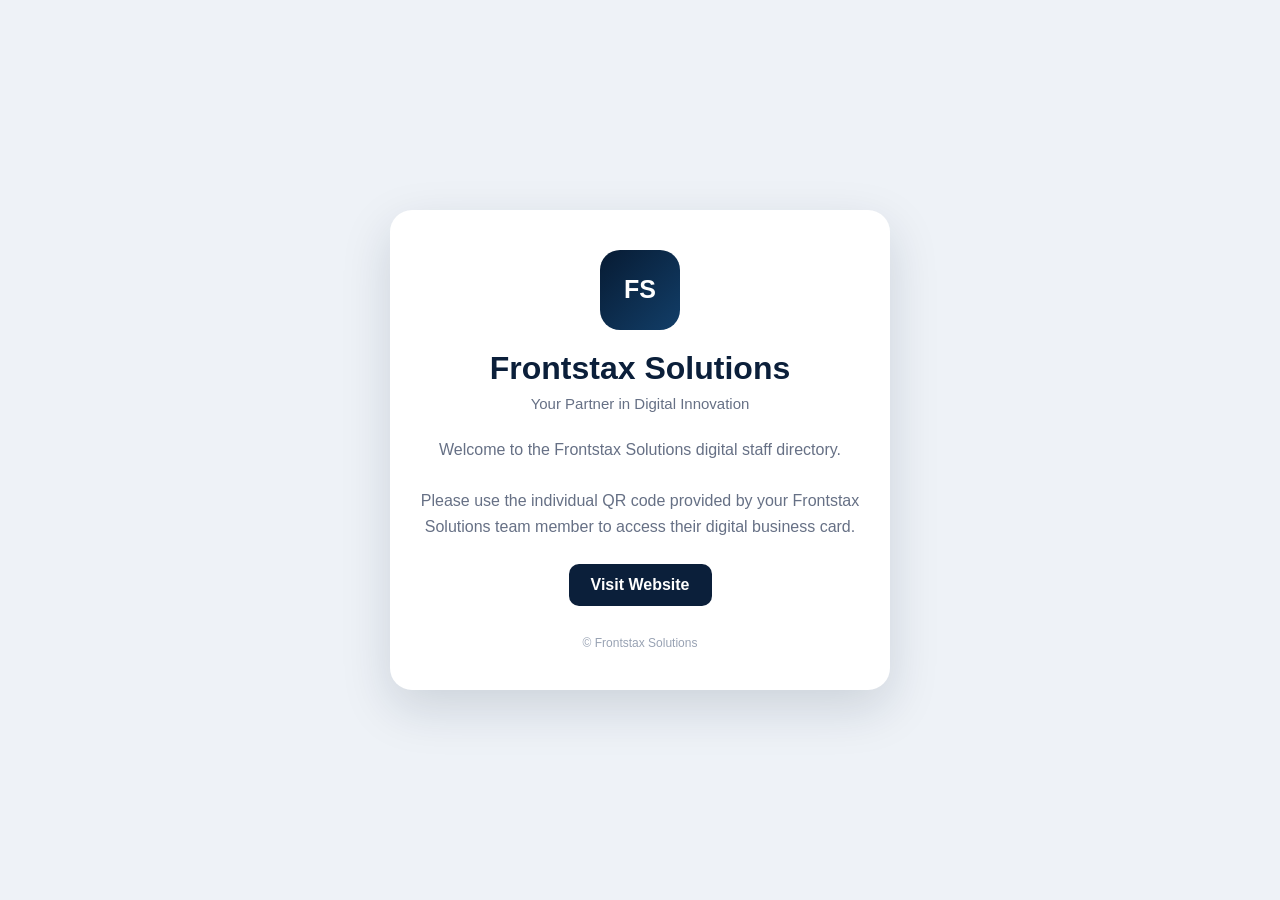
<file: index.html>
<!DOCTYPE html>
<html lang="en">

<head>
    <meta charset="UTF-8">
    <meta name="viewport" content="width=device-width, initial-scale=1.0">

    <title>Frontstax Solutions | Staff Directory</title>

    <meta name="description"
          content="Frontstax Solutions digital staff directory">

    <style>
        * {
            box-sizing: border-box;
        }

        body {
            margin: 0;
            font-family: Arial, Helvetica, sans-serif;
            background: #eef2f7;
            color: #172033;
        }

        .container {
            min-height: 100vh;
            display: flex;
            justify-content: center;
            align-items: center;
            padding: 30px 20px;
        }

        .card {
            width: 100%;
            max-width: 500px;
            background: #ffffff;
            padding: 40px 30px;
            border-radius: 22px;
            text-align: center;
            box-shadow: 0 18px 50px rgba(11, 31, 58, 0.15);
        }

        .logo {
            width: 80px;
            height: 80px;
            margin: auto;
            display: flex;
            align-items: center;
            justify-content: center;
            border-radius: 20px;
            background: linear-gradient(135deg, #071b33, #123e68);
            color: white;
            font-size: 25px;
            font-weight: bold;
        }

        h1 {
            margin: 20px 0 8px;
            color: #0b1f3a;
        }

        .subtitle {
            color: #667085;
            font-size: 15px;
        }

        .message {
            margin-top: 25px;
            line-height: 1.6;
            color: #667085;
        }

        .website {
            display: inline-block;
            margin-top: 25px;
            padding: 12px 22px;
            background: #0b1f3a;
            color: white;
            text-decoration: none;
            border-radius: 10px;
            font-weight: bold;
        }

        .footer {
            margin-top: 30px;
            font-size: 12px;
            color: #98a2b3;
        }
    </style>
</head>

<body>

    <div class="container">

        <div class="card">

            <div class="logo">
                FS
            </div>

            <h1>Frontstax Solutions</h1>

            <div class="subtitle">
                Your Partner in Digital Innovation
            </div>

            <div class="message">
                Welcome to the Frontstax Solutions digital staff directory.
                <br><br>
                Please use the individual QR code provided by your
                Frontstax Solutions team member to access their
                digital business card.
            </div>

            <a class="website"
               href="https://frontstaxsolutions.com">
                Visit Website
            </a>

            <div class="footer">
                © Frontstax Solutions
            </div>

        </div>

    </div>

</body>

</html>
</file>
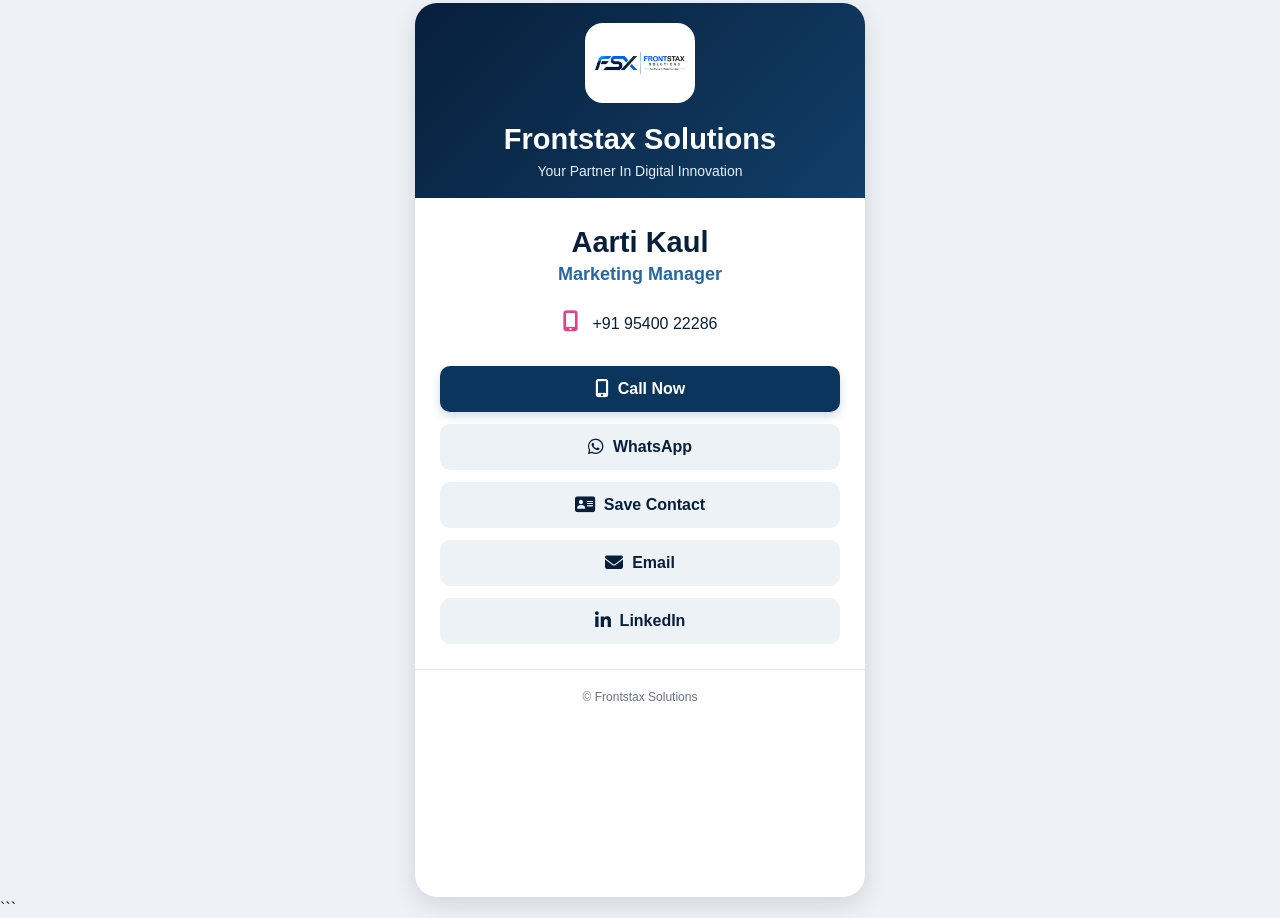
<file: staff/aarti-kaul/index.html>
<!DOCTYPE html>
<html lang="en">

<head>

<meta charset="UTF-8">
<meta name="viewport" content="width=device-width, initial-scale=1.0">

<title>Aarti Kaul | Frontstax Solutions</title>

<meta name="description"
content="Aarti Kaul - Marketing Manager | Frontstax Solutions">

<link rel="stylesheet"
href="https://cdnjs.cloudflare.com/ajax/libs/font-awesome/6.5.2/css/all.min.css">

<style>

* { box-sizing: border-box; }

html, body {
    margin: 0;
    padding: 0;
}

body {
    background: #eef2f7;
    font-family: Arial, Helvetica, sans-serif;
    color: #071f3b;
}

.card {
    width: calc(100% - 18px);
    max-width: 450px;
    margin: 3px auto;
    background: #ffffff;
    border-radius: 22px;
    overflow: hidden;
    box-shadow: 0 8px 25px rgba(0,0,0,0.12);
    min-height: calc(100vh - 6px);
}

.header {
    background: linear-gradient(135deg,#071f3b 0%,#123e68 100%);
    color: #ffffff;
    text-align: center;
    padding: 20px 15px 19px;
}

.logo-box {
    width: 110px;
    height: 80px;
    margin: 0 auto 20px;
    background: #ffffff;
    border-radius: 18px;
    display: flex;
    align-items: center;
    justify-content: center;
}

.logo-box img {
    width: 90px;
    max-height: 65px;
    object-fit: contain;
}

.company {
    font-size: 29px;
    font-weight: 700;
    line-height: 1.15;
}

.tagline {
    margin-top: 7px;
    font-size: 14px;
    color: #e6edf5;
}

.profile {
    text-align: center;
    padding: 28px 20px 10px;
}

.name {
    margin: 0;
    font-size: 29px;
    font-weight: 700;
    color: #071f3b;
}

.designation {
    margin-top: 5px;
    font-size: 18px;
    font-weight: 700;
    color: #2868a1;
}

.phone {
    margin-top: 25px;
    font-size: 16px;
}

.phone-icon {
    color: #e83e8c;
    font-size: 21px;
    margin-right: 8px;
}

.buttons {
    padding: 10px 25px 25px;
}

.button {
    width: 100%;
    min-height: 46px;
    margin-top: 12px;
    border: 0;
    border-radius: 10px;
    display: flex;
    align-items: center;
    justify-content: center;
    gap: 9px;
    text-decoration: none;
    font-size: 16px;
    font-weight: 700;
    font-family: Arial, Helvetica, sans-serif;
    cursor: pointer;
}

.button i { font-size: 18px; }

.call {
    background: #0b355d;
    color: #ffffff;
    box-shadow: 0 4px 10px rgba(11,53,93,0.18);
}

.secondary,
.linkedin {
    background: #edf2f7;
    color: #071f3b;
}

.footer {
    border-top: 1px solid #e5e7eb;
    text-align: center;
    padding: 20px 10px 16px;
    color: #667085;
    font-size: 12px;
}

@media (max-width: 380px) {
    .company { font-size: 25px; }
    .name { font-size: 26px; }
    .buttons {
        padding-left: 18px;
        padding-right: 18px;
    }
}

</style>

</head>

<body>

<div class="card">

<div class="header">

<div class="logo-box">
<img src="../../assets/logo.png" alt="Frontstax Solutions">
</div>

<div class="company">Frontstax Solutions</div>

<div class="tagline">
Your Partner In Digital Innovation
</div>

</div>

<div class="profile">

<h1 class="name">Aarti Kaul</h1>

<div class="designation">
Marketing Manager
</div>

<div class="phone">

<span class="phone-icon">
<i class="fa-solid fa-mobile-screen-button"></i>
</span>

+91 95400 22286

</div>

</div>

<div class="buttons">

<a class="button call"
href="tel:+919540022286">

<i class="fa-solid fa-mobile-screen-button"></i>
Call Now

</a>

<a class="button secondary"
href="https://wa.me/919540022286"
target="_blank"
rel="noopener">

<i class="fa-brands fa-whatsapp"></i>
WhatsApp

</a>

<a class="button secondary"
href="vcard.vcf">

<i class="fa-solid fa-address-card"></i>
Save Contact

</a>

<a class="button secondary"
href="mailto:aarti.k@frontstaxsolutions.com">

<i class="fa-solid fa-envelope"></i>
Email

</a>

<a class="button linkedin"
href="#"
onclick="return false;">

<i class="fa-brands fa-linkedin-in"></i>
LinkedIn

</a>

</div>

<div class="footer">
© Frontstax Solutions
</div>

</div>

</body>

</html>
```
</file>
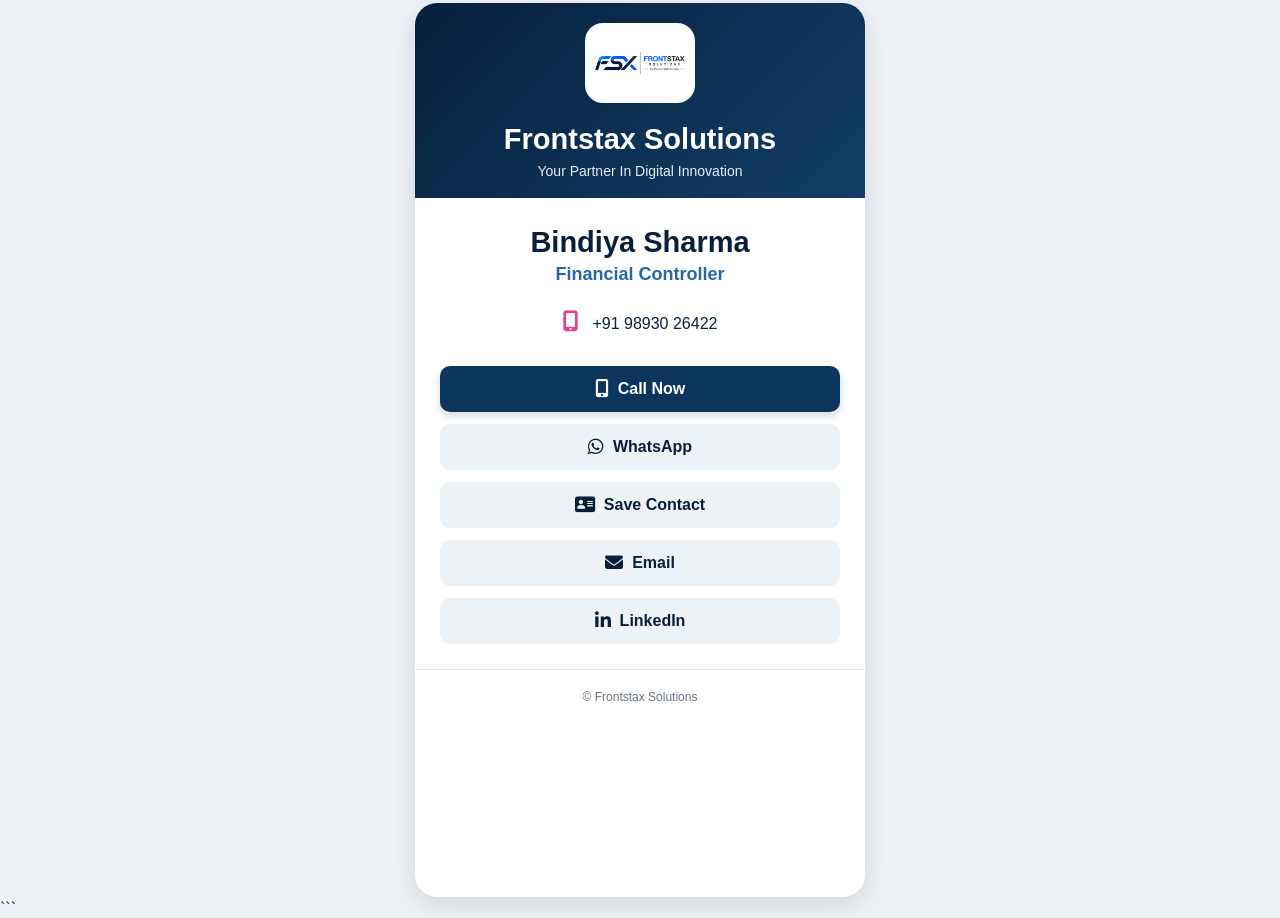
<file: staff/bindiya-sharma/index.html>
<!DOCTYPE html>
<html lang="en">

<head>

<meta charset="UTF-8">
<meta name="viewport" content="width=device-width, initial-scale=1.0">

<title>Bindiya Sharma | Frontstax Solutions</title>

<meta name="description"
content="Bindiya Sharma - Financial Controller | Frontstax Solutions">

<link rel="stylesheet"
href="https://cdnjs.cloudflare.com/ajax/libs/font-awesome/6.5.2/css/all.min.css">

<style>

* { box-sizing: border-box; }

html, body {
    margin: 0;
    padding: 0;
}

body {
    background: #eef2f7;
    font-family: Arial, Helvetica, sans-serif;
    color: #071f3b;
}

.card {
    width: calc(100% - 18px);
    max-width: 450px;
    margin: 3px auto;
    background: #ffffff;
    border-radius: 22px;
    overflow: hidden;
    box-shadow: 0 8px 25px rgba(0,0,0,0.12);
    min-height: calc(100vh - 6px);
}

.header {
    background: linear-gradient(135deg,#071f3b 0%,#123e68 100%);
    color: #ffffff;
    text-align: center;
    padding: 20px 15px 19px;
}

.logo-box {
    width: 110px;
    height: 80px;
    margin: 0 auto 20px;
    background: #ffffff;
    border-radius: 18px;
    display: flex;
    align-items: center;
    justify-content: center;
}

.logo-box img {
    width: 90px;
    max-height: 65px;
    object-fit: contain;
}

.company {
    font-size: 29px;
    font-weight: 700;
    line-height: 1.15;
}

.tagline {
    margin-top: 7px;
    font-size: 14px;
    color: #e6edf5;
}

.profile {
    text-align: center;
    padding: 28px 20px 10px;
}

.name {
    margin: 0;
    font-size: 29px;
    font-weight: 700;
    color: #071f3b;
}

.designation {
    margin-top: 5px;
    font-size: 18px;
    font-weight: 700;
    color: #2868a1;
}

.phone {
    margin-top: 25px;
    font-size: 16px;
}

.phone-icon {
    color: #e83e8c;
    font-size: 21px;
    margin-right: 8px;
}

.buttons {
    padding: 10px 25px 25px;
}

.button {
    width: 100%;
    min-height: 46px;
    margin-top: 12px;
    border: 0;
    border-radius: 10px;
    display: flex;
    align-items: center;
    justify-content: center;
    gap: 9px;
    text-decoration: none;
    font-size: 16px;
    font-weight: 700;
    font-family: Arial, Helvetica, sans-serif;
    cursor: pointer;
}

.button i { font-size: 18px; }

.call {
    background: #0b355d;
    color: #ffffff;
    box-shadow: 0 4px 10px rgba(11,53,93,0.18);
}

.secondary,
.linkedin {
    background: #edf2f7;
    color: #071f3b;
}

.footer {
    border-top: 1px solid #e5e7eb;
    text-align: center;
    padding: 20px 10px 16px;
    color: #667085;
    font-size: 12px;
}

@media (max-width: 380px) {
    .company { font-size: 25px; }
    .name { font-size: 26px; }
    .buttons {
        padding-left: 18px;
        padding-right: 18px;
    }
}

</style>

</head>

<body>

<div class="card">

<div class="header">

<div class="logo-box">
<img src="../../assets/logo.png" alt="Frontstax Solutions">
</div>

<div class="company">Frontstax Solutions</div>

<div class="tagline">
Your Partner In Digital Innovation
</div>

</div>

<div class="profile">

<h1 class="name">Bindiya Sharma</h1>

<div class="designation">
Financial Controller
</div>

<div class="phone">

<span class="phone-icon">
<i class="fa-solid fa-mobile-screen-button"></i>
</span>

+91 98930 26422

</div>

</div>

<div class="buttons">

<a class="button call"
href="tel:+919893026422">

<i class="fa-solid fa-mobile-screen-button"></i>
Call Now

</a>

<a class="button secondary"
href="https://wa.me/919893026422"
target="_blank"
rel="noopener">

<i class="fa-brands fa-whatsapp"></i>
WhatsApp

</a>

<a class="button secondary"
href="vcard.vcf">

<i class="fa-solid fa-address-card"></i>
Save Contact

</a>

<a class="button secondary"
href="mailto:bindiya.sharma@frontstaxsolutions.com">

<i class="fa-solid fa-envelope"></i>
Email

</a>

<a class="button linkedin"
href="#"
onclick="return false;">

<i class="fa-brands fa-linkedin-in"></i>
LinkedIn

</a>

</div>

<div class="footer">
© Frontstax Solutions
</div>

</div>

</body>

</html>
```
</file>
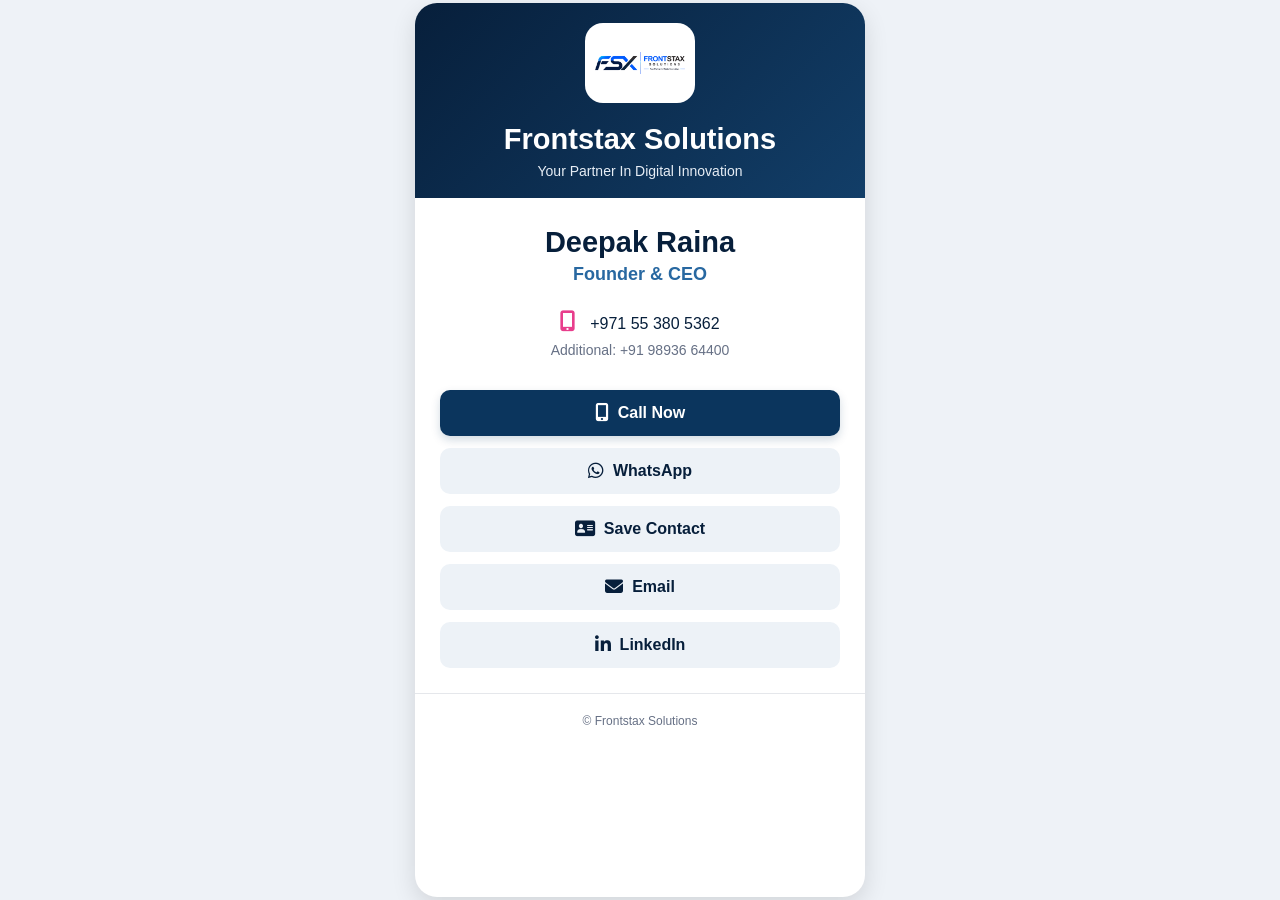
<file: staff/deepak-raina/index.html>
<!DOCTYPE html>
<html lang="en">

<head>

<meta charset="UTF-8">

<meta name="viewport"
      content="width=device-width, initial-scale=1.0">

<title>Deepak Raina | Frontstax Solutions</title>

<meta name="description"
      content="Deepak Raina - Founder & CEO | Frontstax Solutions">

<!-- Font Awesome -->
<link rel="stylesheet"
      href="https://cdnjs.cloudflare.com/ajax/libs/font-awesome/6.5.2/css/all.min.css">

<style>

* {
    box-sizing: border-box;
}

html,
body {
    margin: 0;
    padding: 0;
}

body {
    background: #eef2f7;
    font-family: Arial, Helvetica, sans-serif;
    color: #071f3b;
}

.card {
    width: calc(100% - 18px);
    max-width: 450px;
    margin: 3px auto;

    background: #ffffff;

    border-radius: 22px;

    overflow: hidden;

    box-shadow: 0 8px 25px rgba(0,0,0,0.12);

    min-height: calc(100vh - 6px);
}


/* ================= HEADER ================= */

.header {

    background:
        linear-gradient(
            135deg,
            #071f3b 0%,
            #123e68 100%
        );

    color: #ffffff;

    text-align: center;

    padding: 20px 15px 19px;
}


.logo-box {

    width: 110px;
    height: 80px;

    margin: 0 auto 20px;

    background: #ffffff;

    border-radius: 18px;

    display: flex;

    align-items: center;

    justify-content: center;
}


.logo-box img {

    width: 90px;

    max-height: 65px;

    object-fit: contain;
}


.company {

    font-size: 29px;

    font-weight: 700;

    line-height: 1.15;
}


.tagline {

    margin-top: 7px;

    font-size: 14px;

    color: #e6edf5;
}


/* ================= PROFILE ================= */

.profile {

    text-align: center;

    padding: 28px 20px 10px;
}


.name {

    margin: 0;

    font-size: 29px;

    font-weight: 700;

    color: #071f3b;
}


.designation {

    margin-top: 5px;

    font-size: 18px;

    font-weight: 700;

    color: #2868a1;
}


.phone {

    margin-top: 25px;

    font-size: 16px;

    color: #071f3b;
}


.phone-icon {

    color: #e83e8c;

    font-size: 21px;

    margin-right: 8px;
}


.additional {

    margin-top: 8px;

    font-size: 14px;

    color: #667085;
}


/* ================= BUTTONS ================= */

.buttons {

    padding: 10px 25px 25px;
}


.button {

    width: 100%;

    min-height: 46px;

    margin-top: 12px;

    border: 0;

    border-radius: 10px;

    display: flex;

    align-items: center;

    justify-content: center;

    gap: 9px;

    text-decoration: none;

    font-size: 16px;

    font-weight: 700;

    font-family: Arial, Helvetica, sans-serif;

    cursor: pointer;
}


.button i {
    font-size: 18px;
}


.call {

    background: #0b355d;

    color: #ffffff;

    box-shadow:
        0 4px 10px rgba(11,53,93,0.18);
}


.secondary {

    background: #edf2f7;

    color: #071f3b;
}


.linkedin {

    background: #edf2f7;

    color: #071f3b;
}


/* ================= FOOTER ================= */

.footer {

    border-top: 1px solid #e5e7eb;

    text-align: center;

    padding: 20px 10px 16px;

    color: #667085;

    font-size: 12px;
}


/* ================= MOBILE ================= */

@media (max-width: 380px) {

    .company {
        font-size: 25px;
    }

    .name {
        font-size: 26px;
    }

    .buttons {
        padding-left: 18px;
        padding-right: 18px;
    }

}

</style>

</head>


<body>

<div class="card">


    <!-- HEADER -->

    <div class="header">

        <div class="logo-box">

            <img
                src="../../assets/logo.png"
                alt="Frontstax Solutions">

        </div>


        <div class="company">

            Frontstax Solutions

        </div>


        <div class="tagline">

            Your Partner In Digital Innovation

        </div>

    </div>


    <!-- PROFILE -->

    <div class="profile">

        <h1 class="name">

            Deepak Raina

        </h1>


        <div class="designation">

            Founder & CEO

        </div>


        <div class="phone">

            <span class="phone-icon">
                <i class="fa-solid fa-mobile-screen-button"></i>
            </span>

            +971 55 380 5362

        </div>


        <div class="additional">
            Additional: +91 98936 64400
        </div>


    </div>


    <!-- BUTTONS -->

    <div class="buttons">


        <!-- CALL -->

        <a
            class="button call"
            href="tel:+971553805362">

            <i class="fa-solid fa-mobile-screen-button"></i>
            Call Now

        </a>


        <!-- WHATSAPP -->

        <a
            class="button secondary"
            href="https://wa.me/971553805362"
            target="_blank"
            rel="noopener">

            <i class="fa-brands fa-whatsapp"></i>
            WhatsApp

        </a>


        <!-- SAVE CONTACT -->

        <a
          class="button secondary"
          href="vcard.vcf"
          onclick="return saveContact(event);">

          <i class="fa-solid fa-address-card"></i>
          Save Contact

      </a>


        <!-- EMAIL -->

        <a
            class="button secondary"
            href="mailto:deepak.raina@frontstaxsolutions.com">

            <i class="fa-solid fa-envelope"></i>
            Email

        </a>

        <!-- LINKEDIN -->

<a
    class="button linkedin"
    href="https://www.linkedin.com/in/deepak-raina-52319a19"
    target="_blank"
    rel="noopener">

    <i class="fa-brands fa-linkedin-in"></i>
    LinkedIn

</a>


    </div>


    <!-- FOOTER -->

    <div class="footer">

        © Frontstax Solutions

    </div>


</div>

      <script>

async function saveContact(event) {

    event.preventDefault();

    const vcard =
`BEGIN:VCARD
VERSION:3.0
FN:Deepak Raina
N:Raina;Deepak;;;
ORG:Frontstax Solutions
TITLE:Founder & CEO
TEL;TYPE=CELL,VOICE:+971553805362
TEL;TYPE=CELL,VOICE:+919893664400
EMAIL;TYPE=INTERNET:deepak.raina@frontstaxsolutions.com
ADR;TYPE=WORK:;;;UAE;;;
NOTE:Founder & CEO | Frontstax Solutions
END:VCARD`;

    try {

        /*
         * Create the vCard file
         */

        const blob = new Blob(
            [vcard],
            { type: "text/vcard;charset=utf-8" }
        );

        const file = new File(
            [blob],
            "Deepak-Raina.vcf",
            {
                type: "text/vcard",
                lastModified: Date.now()
            }
        );


        /*
         * Try native sharing first.
         * This works on supported Android and iPhone browsers.
         */

        if (
            navigator.share &&
            navigator.canShare
        ) {

            let shareSupported = false;

            try {

                shareSupported =
                    navigator.canShare({
                        files: [file]
                    });

            } catch (e) {

                shareSupported = false;

            }


            if (shareSupported) {

                await navigator.share({

                    files: [file],

                    title: "Deepak Raina",

                    text: "Frontstax Solutions"

                });

                return false;
            }
        }


        /*
         * Fallback for browsers that don't support
         * file sharing.
         */

        const url = URL.createObjectURL(blob);

        const downloadLink =
            document.createElement("a");

        downloadLink.href = url;

        downloadLink.download =
            "Deepak-Raina.vcf";

        downloadLink.style.display = "none";

        document.body.appendChild(downloadLink);

        downloadLink.click();

        document.body.removeChild(downloadLink);

        setTimeout(function () {

            URL.revokeObjectURL(url);

        }, 2000);


    } catch (error) {

        console.error(
            "Save Contact Error:",
            error
        );

        /*
         * Final fallback:
         * use the existing vCard file.
         */

        window.location.href = "vcard.vcf";

    }

    return false;
}

</script>
      
</body>

</html>
</file>
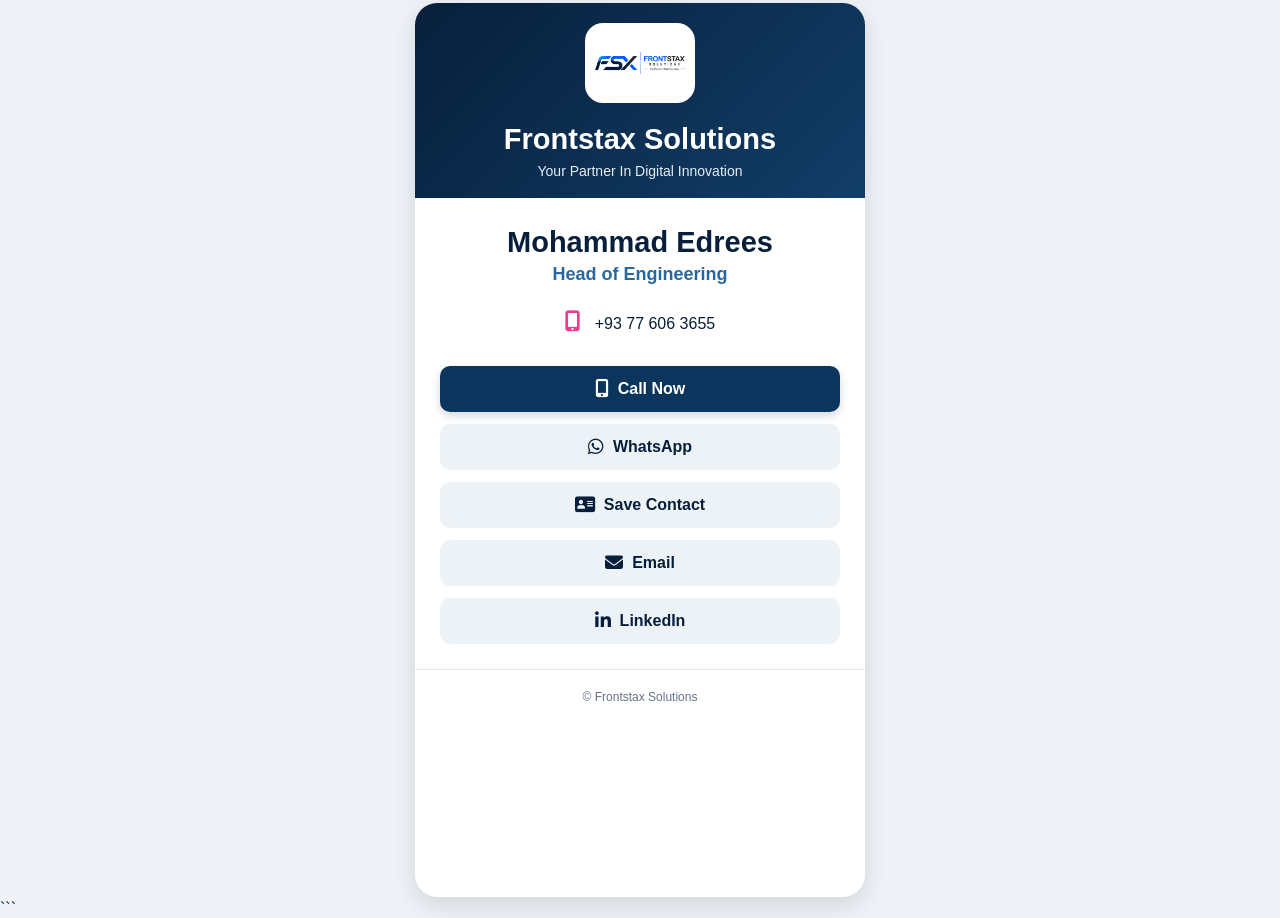
<file: staff/mohammad-edrees/index.html>
<!DOCTYPE html>
<html lang="en">

<head>

<meta charset="UTF-8">
<meta name="viewport" content="width=device-width, initial-scale=1.0">

<title>Mohammad Edrees | Frontstax Solutions</title>

<meta name="description"
content="Mohammad Edrees - Head of Engineering | Frontstax Solutions">

<link rel="stylesheet"
href="https://cdnjs.cloudflare.com/ajax/libs/font-awesome/6.5.2/css/all.min.css">

<style>

* { box-sizing: border-box; }

html, body {
    margin: 0;
    padding: 0;
}

body {
    background: #eef2f7;
    font-family: Arial, Helvetica, sans-serif;
    color: #071f3b;
}

.card {
    width: calc(100% - 18px);
    max-width: 450px;
    margin: 3px auto;
    background: #ffffff;
    border-radius: 22px;
    overflow: hidden;
    box-shadow: 0 8px 25px rgba(0,0,0,0.12);
    min-height: calc(100vh - 6px);
}

.header {
    background: linear-gradient(135deg,#071f3b 0%,#123e68 100%);
    color: #ffffff;
    text-align: center;
    padding: 20px 15px 19px;
}

.logo-box {
    width: 110px;
    height: 80px;
    margin: 0 auto 20px;
    background: #ffffff;
    border-radius: 18px;
    display: flex;
    align-items: center;
    justify-content: center;
}

.logo-box img {
    width: 90px;
    max-height: 65px;
    object-fit: contain;
}

.company {
    font-size: 29px;
    font-weight: 700;
    line-height: 1.15;
}

.tagline {
    margin-top: 7px;
    font-size: 14px;
    color: #e6edf5;
}

.profile {
    text-align: center;
    padding: 28px 20px 10px;
}

.name {
    margin: 0;
    font-size: 29px;
    font-weight: 700;
    color: #071f3b;
}

.designation {
    margin-top: 5px;
    font-size: 18px;
    font-weight: 700;
    color: #2868a1;
}

.phone {
    margin-top: 25px;
    font-size: 16px;
}

.phone-icon {
    color: #e83e8c;
    font-size: 21px;
    margin-right: 8px;
}

.buttons {
    padding: 10px 25px 25px;
}

.button {
    width: 100%;
    min-height: 46px;
    margin-top: 12px;
    border: 0;
    border-radius: 10px;
    display: flex;
    align-items: center;
    justify-content: center;
    gap: 9px;
    text-decoration: none;
    font-size: 16px;
    font-weight: 700;
    font-family: Arial, Helvetica, sans-serif;
    cursor: pointer;
}

.button i { font-size: 18px; }

.call {
    background: #0b355d;
    color: #ffffff;
    box-shadow: 0 4px 10px rgba(11,53,93,0.18);
}

.secondary,
.linkedin {
    background: #edf2f7;
    color: #071f3b;
}

.footer {
    border-top: 1px solid #e5e7eb;
    text-align: center;
    padding: 20px 10px 16px;
    color: #667085;
    font-size: 12px;
}

@media (max-width: 380px) {
    .company { font-size: 25px; }
    .name { font-size: 26px; }
    .buttons {
        padding-left: 18px;
        padding-right: 18px;
    }
}

</style>

</head>

<body>

<div class="card">

<div class="header">

<div class="logo-box">
<img src="../../assets/logo.png" alt="Frontstax Solutions">
</div>

<div class="company">Frontstax Solutions</div>

<div class="tagline">
Your Partner In Digital Innovation
</div>

</div>

<div class="profile">

<h1 class="name">Mohammad Edrees</h1>

<div class="designation">
Head of Engineering
</div>

<div class="phone">

<span class="phone-icon">
<i class="fa-solid fa-mobile-screen-button"></i>
</span>

+93 77 606 3655

</div>

</div>

<div class="buttons">

<a class="button call"
href="tel:+93776063655">

<i class="fa-solid fa-mobile-screen-button"></i>
Call Now

</a>

<a class="button secondary"
href="https://wa.me/93776063655"
target="_blank"
rel="noopener">

<i class="fa-brands fa-whatsapp"></i>
WhatsApp

</a>

<a class="button secondary"
href="vcard.vcf">

<i class="fa-solid fa-address-card"></i>
Save Contact

</a>

<a class="button secondary"
href="mailto:mohammad.edrees@frontstaxsolutions.com">

<i class="fa-solid fa-envelope"></i>
Email

</a>

<a class="button linkedin"
href="https://www.linkedin.com/in/edrali"
target="_blank"
rel="noopener">

<i class="fa-brands fa-linkedin-in"></i>
LinkedIn

</a>

</div>

<div class="footer">
© Frontstax Solutions
</div>

</div>

</body>

</html>
```
</file>
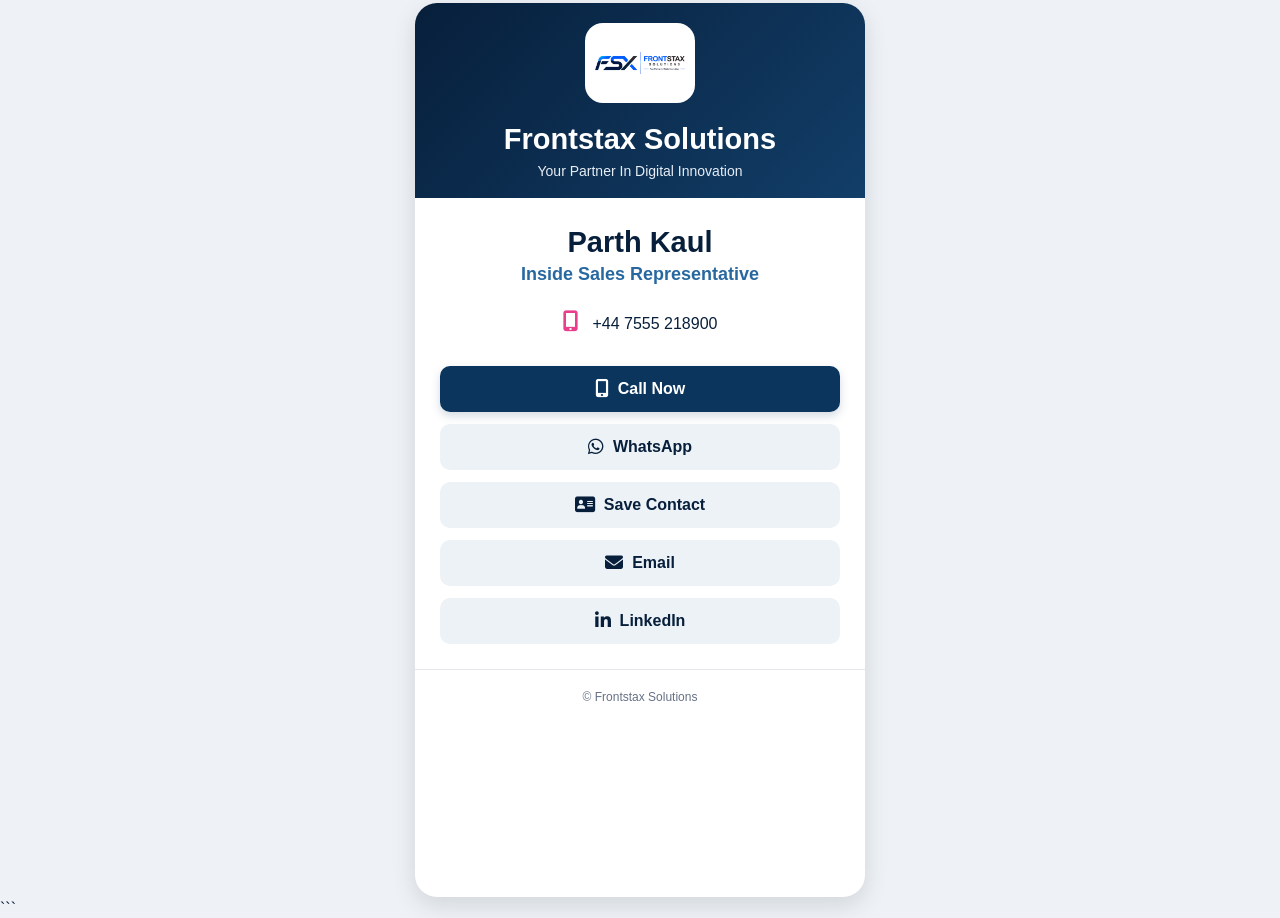
<file: staff/parth-kaul/index.html>
<!DOCTYPE html>
<html lang="en">
<head>

<meta charset="UTF-8">
<meta name="viewport" content="width=device-width, initial-scale=1.0">

<title>Parth Kaul | Frontstax Solutions</title>

<meta name="description"
content="Parth Kaul - Inside Sales Representative | Frontstax Solutions">

<link rel="stylesheet"
href="https://cdnjs.cloudflare.com/ajax/libs/font-awesome/6.5.2/css/all.min.css">

<style>

* { box-sizing:border-box; }

html,body {
    margin:0;
    padding:0;
}

body {
    background:#eef2f7;
    font-family:Arial,Helvetica,sans-serif;
    color:#071f3b;
}

.card {
    width:calc(100% - 18px);
    max-width:450px;
    margin:3px auto;
    background:#ffffff;
    border-radius:22px;
    overflow:hidden;
    box-shadow:0 8px 25px rgba(0,0,0,0.12);
    min-height:calc(100vh - 6px);
}

.header {
    background:linear-gradient(135deg,#071f3b 0%,#123e68 100%);
    color:#ffffff;
    text-align:center;
    padding:20px 15px 19px;
}

.logo-box {
    width:110px;
    height:80px;
    margin:0 auto 20px;
    background:#ffffff;
    border-radius:18px;
    display:flex;
    align-items:center;
    justify-content:center;
}

.logo-box img {
    width:90px;
    max-height:65px;
    object-fit:contain;
}

.company {
    font-size:29px;
    font-weight:700;
    line-height:1.15;
}

.tagline {
    margin-top:7px;
    font-size:14px;
    color:#e6edf5;
}

.profile {
    text-align:center;
    padding:28px 20px 10px;
}

.name {
    margin:0;
    font-size:29px;
    font-weight:700;
    color:#071f3b;
}

.designation {
    margin-top:5px;
    font-size:18px;
    font-weight:700;
    color:#2868a1;
}

.phone {
    margin-top:25px;
    font-size:16px;
}

.phone-icon {
    color:#e83e8c;
    font-size:21px;
    margin-right:8px;
}

.buttons {
    padding:10px 25px 25px;
}

.button {
    width:100%;
    min-height:46px;
    margin-top:12px;
    border:0;
    border-radius:10px;
    display:flex;
    align-items:center;
    justify-content:center;
    gap:9px;
    text-decoration:none;
    font-size:16px;
    font-weight:700;
    font-family:Arial,Helvetica,sans-serif;
    cursor:pointer;
}

.button i { font-size:18px; }

.call {
    background:#0b355d;
    color:#ffffff;
    box-shadow:0 4px 10px rgba(11,53,93,0.18);
}

.secondary,
.linkedin {
    background:#edf2f7;
    color:#071f3b;
}

.footer {
    border-top:1px solid #e5e7eb;
    text-align:center;
    padding:20px 10px 16px;
    color:#667085;
    font-size:12px;
}

@media (max-width:380px) {
    .company {font-size:25px;}
    .name {font-size:26px;}
    .buttons {
        padding-left:18px;
        padding-right:18px;
    }
}

</style>
</head>

<body>

<div class="card">

<div class="header">

<div class="logo-box">
<img src="../../assets/logo.png" alt="Frontstax Solutions">
</div>

<div class="company">
Frontstax Solutions
</div>

<div class="tagline">
Your Partner In Digital Innovation
</div>

</div>

<div class="profile">

<h1 class="name">
Parth Kaul
</h1>

<div class="designation">
Inside Sales Representative
</div>

<div class="phone">

<span class="phone-icon">
<i class="fa-solid fa-mobile-screen-button"></i>
</span>

+44 7555 218900

</div>

</div>

<div class="buttons">

<a class="button call"
href="tel:+447555218900">

<i class="fa-solid fa-mobile-screen-button"></i>
Call Now

</a>

<a class="button secondary"
href="https://wa.me/447555218900"
target="_blank"
rel="noopener">

<i class="fa-brands fa-whatsapp"></i>
WhatsApp

</a>

<a class="button secondary"
href="vcard.vcf">

<i class="fa-solid fa-address-card"></i>
Save Contact

</a>

<a class="button secondary"
href="mailto:parth.kaul@frontstaxsolutions.com">

<i class="fa-solid fa-envelope"></i>
Email

</a>

<a class="button linkedin"
href="#"
onclick="return false;">

<i class="fa-brands fa-linkedin-in"></i>
LinkedIn

</a>

</div>

<div class="footer">
© Frontstax Solutions
</div>

</div>

</body>
</html>
```
</file>
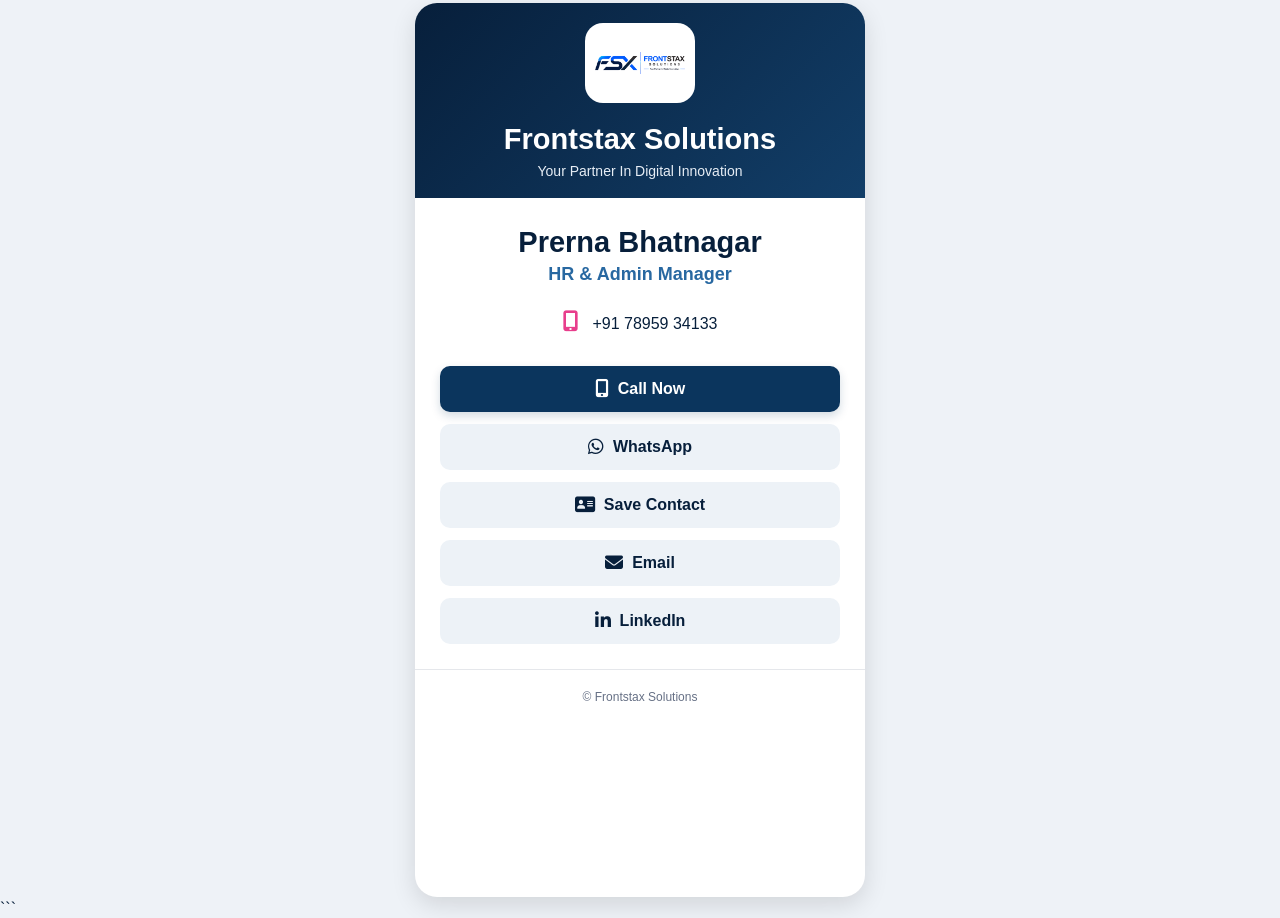
<file: staff/prerna-bhatnagar/index.html>
<!DOCTYPE html>
<html lang="en">

<head>

<meta charset="UTF-8">
<meta name="viewport" content="width=device-width, initial-scale=1.0">

<title>Prerna Bhatnagar | Frontstax Solutions</title>

<meta name="description"
content="Prerna Bhatnagar - HR & Admin Manager | Frontstax Solutions">

<link rel="stylesheet"
href="https://cdnjs.cloudflare.com/ajax/libs/font-awesome/6.5.2/css/all.min.css">

<style>

* { box-sizing: border-box; }

html, body {
    margin: 0;
    padding: 0;
}

body {
    background: #eef2f7;
    font-family: Arial, Helvetica, sans-serif;
    color: #071f3b;
}

.card {
    width: calc(100% - 18px);
    max-width: 450px;
    margin: 3px auto;
    background: #ffffff;
    border-radius: 22px;
    overflow: hidden;
    box-shadow: 0 8px 25px rgba(0,0,0,0.12);
    min-height: calc(100vh - 6px);
}

.header {
    background: linear-gradient(135deg,#071f3b 0%,#123e68 100%);
    color: #ffffff;
    text-align: center;
    padding: 20px 15px 19px;
}

.logo-box {
    width: 110px;
    height: 80px;
    margin: 0 auto 20px;
    background: #ffffff;
    border-radius: 18px;
    display: flex;
    align-items: center;
    justify-content: center;
}

.logo-box img {
    width: 90px;
    max-height: 65px;
    object-fit: contain;
}

.company {
    font-size: 29px;
    font-weight: 700;
    line-height: 1.15;
}

.tagline {
    margin-top: 7px;
    font-size: 14px;
    color: #e6edf5;
}

.profile {
    text-align: center;
    padding: 28px 20px 10px;
}

.name {
    margin: 0;
    font-size: 29px;
    font-weight: 700;
    color: #071f3b;
}

.designation {
    margin-top: 5px;
    font-size: 18px;
    font-weight: 700;
    color: #2868a1;
}

.phone {
    margin-top: 25px;
    font-size: 16px;
}

.phone-icon {
    color: #e83e8c;
    font-size: 21px;
    margin-right: 8px;
}

.buttons {
    padding: 10px 25px 25px;
}

.button {
    width: 100%;
    min-height: 46px;
    margin-top: 12px;
    border: 0;
    border-radius: 10px;
    display: flex;
    align-items: center;
    justify-content: center;
    gap: 9px;
    text-decoration: none;
    font-size: 16px;
    font-weight: 700;
    font-family: Arial, Helvetica, sans-serif;
    cursor: pointer;
}

.button i { font-size: 18px; }

.call {
    background: #0b355d;
    color: #ffffff;
    box-shadow: 0 4px 10px rgba(11,53,93,0.18);
}

.secondary,
.linkedin {
    background: #edf2f7;
    color: #071f3b;
}

.footer {
    border-top: 1px solid #e5e7eb;
    text-align: center;
    padding: 20px 10px 16px;
    color: #667085;
    font-size: 12px;
}

@media (max-width: 380px) {
    .company { font-size: 25px; }
    .name { font-size: 26px; }
    .buttons {
        padding-left: 18px;
        padding-right: 18px;
    }
}

</style>

</head>

<body>

<div class="card">

<div class="header">

<div class="logo-box">
<img src="../../assets/logo.png" alt="Frontstax Solutions">
</div>

<div class="company">Frontstax Solutions</div>

<div class="tagline">
Your Partner In Digital Innovation
</div>

</div>

<div class="profile">

<h1 class="name">Prerna Bhatnagar</h1>

<div class="designation">
HR & Admin Manager
</div>

<div class="phone">

<span class="phone-icon">
<i class="fa-solid fa-mobile-screen-button"></i>
</span>

+91 78959 34133

</div>

</div>

<div class="buttons">

<a class="button call"
href="tel:+917895934133">

<i class="fa-solid fa-mobile-screen-button"></i>
Call Now

</a>

<a class="button secondary"
href="https://wa.me/917895934133"
target="_blank"
rel="noopener">

<i class="fa-brands fa-whatsapp"></i>
WhatsApp

</a>

<a class="button secondary"
href="vcard.vcf">

<i class="fa-solid fa-address-card"></i>
Save Contact

</a>

<a class="button secondary"
href="mailto:prerna.bhatnagar@frontstaxsolutions.com">

<i class="fa-solid fa-envelope"></i>
Email

</a>

<a class="button linkedin"
href="https://www.linkedin.com/in/prerrna-bhatnagar-21437814b"
target="_blank"
rel="noopener">

<i class="fa-brands fa-linkedin-in"></i>
LinkedIn

</a>

</div>

<div class="footer">
© Frontstax Solutions
</div>

</div>

</body>

</html>
```
</file>
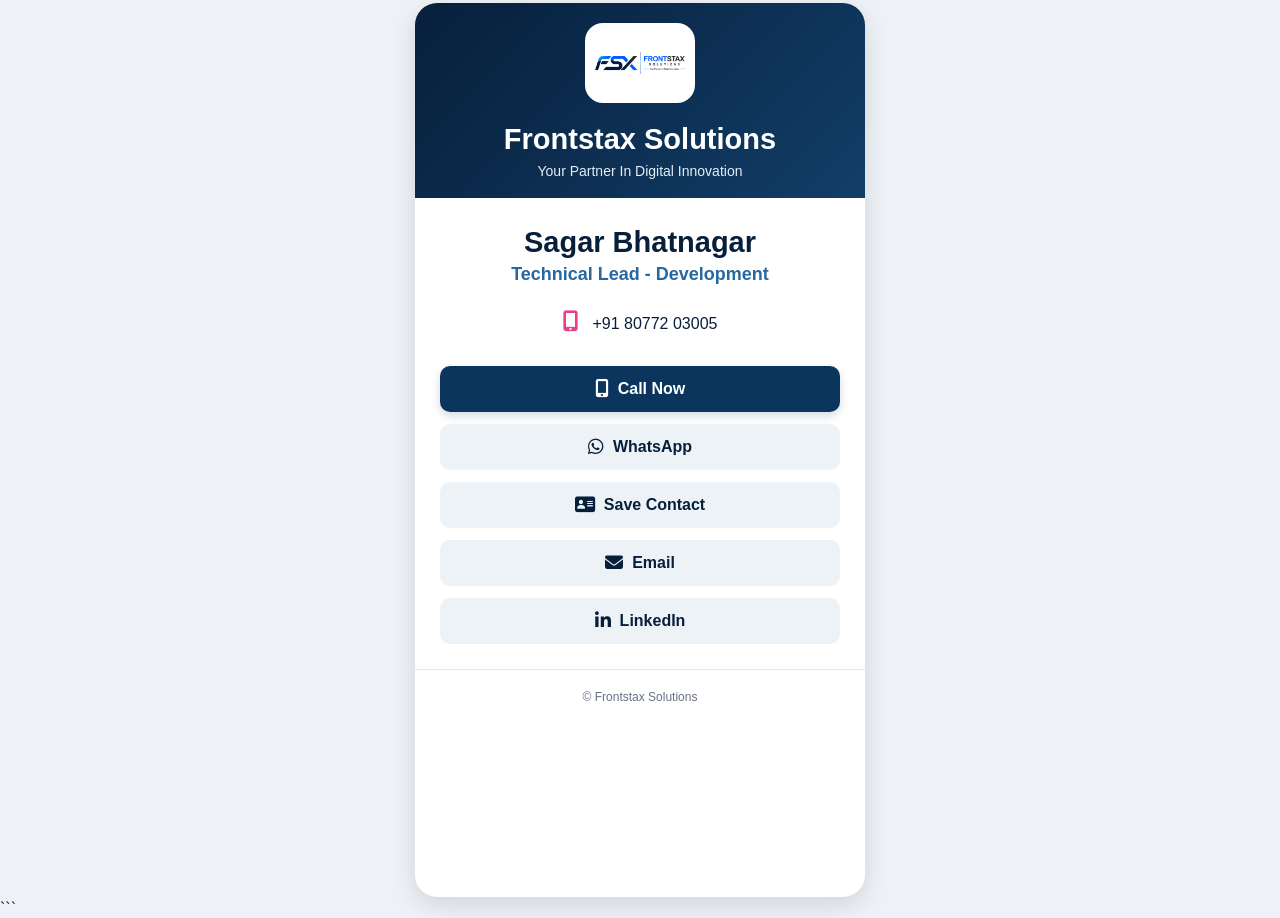
<file: staff/sagar-bhatnagar/index.html>
<!DOCTYPE html>
<html lang="en">

<head>

<meta charset="UTF-8">
<meta name="viewport" content="width=device-width, initial-scale=1.0">

<title>Sagar Bhatnagar | Frontstax Solutions</title>

<meta name="description"
content="Sagar Bhatnagar - Technical Lead - Development | Frontstax Solutions">

<link rel="stylesheet"
href="https://cdnjs.cloudflare.com/ajax/libs/font-awesome/6.5.2/css/all.min.css">

<style>

* { box-sizing: border-box; }

html, body {
    margin: 0;
    padding: 0;
}

body {
    background: #eef2f7;
    font-family: Arial, Helvetica, sans-serif;
    color: #071f3b;
}

.card {
    width: calc(100% - 18px);
    max-width: 450px;
    margin: 3px auto;
    background: #ffffff;
    border-radius: 22px;
    overflow: hidden;
    box-shadow: 0 8px 25px rgba(0,0,0,0.12);
    min-height: calc(100vh - 6px);
}

.header {
    background: linear-gradient(135deg,#071f3b 0%,#123e68 100%);
    color: #ffffff;
    text-align: center;
    padding: 20px 15px 19px;
}

.logo-box {
    width: 110px;
    height: 80px;
    margin: 0 auto 20px;
    background: #ffffff;
    border-radius: 18px;
    display: flex;
    align-items: center;
    justify-content: center;
}

.logo-box img {
    width: 90px;
    max-height: 65px;
    object-fit: contain;
}

.company {
    font-size: 29px;
    font-weight: 700;
    line-height: 1.15;
}

.tagline {
    margin-top: 7px;
    font-size: 14px;
    color: #e6edf5;
}

.profile {
    text-align: center;
    padding: 28px 20px 10px;
}

.name {
    margin: 0;
    font-size: 29px;
    font-weight: 700;
    color: #071f3b;
}

.designation {
    margin-top: 5px;
    font-size: 18px;
    font-weight: 700;
    color: #2868a1;
}

.phone {
    margin-top: 25px;
    font-size: 16px;
}

.phone-icon {
    color: #e83e8c;
    font-size: 21px;
    margin-right: 8px;
}

.buttons {
    padding: 10px 25px 25px;
}

.button {
    width: 100%;
    min-height: 46px;
    margin-top: 12px;
    border: 0;
    border-radius: 10px;
    display: flex;
    align-items: center;
    justify-content: center;
    gap: 9px;
    text-decoration: none;
    font-size: 16px;
    font-weight: 700;
    font-family: Arial, Helvetica, sans-serif;
    cursor: pointer;
}

.button i { font-size: 18px; }

.call {
    background: #0b355d;
    color: #ffffff;
    box-shadow: 0 4px 10px rgba(11,53,93,0.18);
}

.secondary,
.linkedin {
    background: #edf2f7;
    color: #071f3b;
}

.footer {
    border-top: 1px solid #e5e7eb;
    text-align: center;
    padding: 20px 10px 16px;
    color: #667085;
    font-size: 12px;
}

@media (max-width: 380px) {
    .company { font-size: 25px; }
    .name { font-size: 26px; }
    .buttons {
        padding-left: 18px;
        padding-right: 18px;
    }
}

</style>

</head>

<body>

<div class="card">

<div class="header">

<div class="logo-box">
<img src="../../assets/logo.png" alt="Frontstax Solutions">
</div>

<div class="company">Frontstax Solutions</div>

<div class="tagline">
Your Partner In Digital Innovation
</div>

</div>

<div class="profile">

<h1 class="name">Sagar Bhatnagar</h1>

<div class="designation">
Technical Lead - Development
</div>

<div class="phone">

<span class="phone-icon">
<i class="fa-solid fa-mobile-screen-button"></i>
</span>

+91 80772 03005

</div>

</div>

<div class="buttons">

<a class="button call"
href="tel:+918077203005">

<i class="fa-solid fa-mobile-screen-button"></i>
Call Now

</a>

<a class="button secondary"
href="https://wa.me/918077203005"
target="_blank"
rel="noopener">

<i class="fa-brands fa-whatsapp"></i>
WhatsApp

</a>

<a class="button secondary"
href="vcard.vcf">

<i class="fa-solid fa-address-card"></i>
Save Contact

</a>

<a class="button secondary"
href="mailto:sagar.bhatnagar@frontstaxsolutions.com">

<i class="fa-solid fa-envelope"></i>
Email

</a>

<a class="button linkedin"
href="#"
onclick="return false;">

<i class="fa-brands fa-linkedin-in"></i>
LinkedIn

</a>

</div>

<div class="footer">
© Frontstax Solutions
</div>

</div>

</body>

</html>
```
</file>
